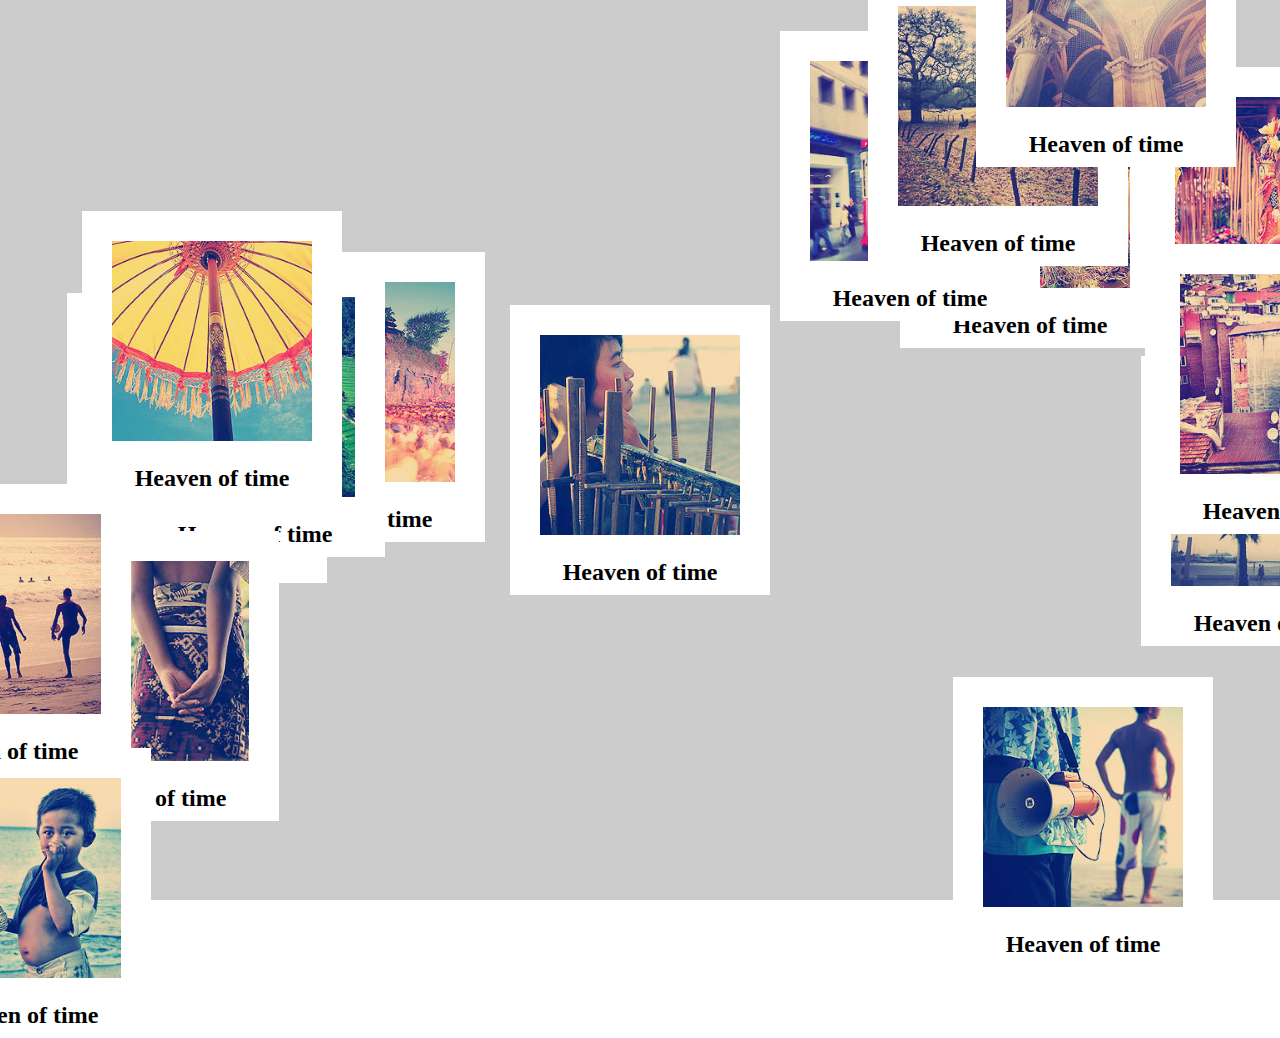
<file: photoWall/index.html>
<!DOCTYPE html>
<html lang="en">
<head>
	<meta charset="UTF-8">
	<title>PhotoWall</title>
	<link rel="stylesheet" href="css/Photowall.css">
</head>
<body>
	<div id="photo-wall"></div>
	<script src="../react-0.14.7/build/react.js"></script>
	<script src="../react-0.14.7/build/react-dom.js"></script>
	<script src="../react-0.14.7/browser.js"></script>
	<script src="data/imageDatas.js"></script>
	<script src="component/Photowall.js" type="text/babel"></script>
</body>
</html>
</file>
<file: photoWall/css/Photowall.css>
*{
	margin: 0;
	padding: 0;
}
img{
	border: 0;
}
html, body{
	width: 100%;
	height: 100%;
}
#photo-wall{
	width: 100%;
	height: 100%;
	background-color: #ccc;
}
.stage{
	height: 100%;
}
.img-fg{
	width: 260px;
	height: 260px;
	background-color: #fff;
	padding-top: 30px;
	text-align: center;
	position: absolute;
	cursor: pointer;
}
.img-fg img{
	width: 200px;
	height: 200px;
}
.img-fg h2{
	margin-top: 20px;
}
figure::after{
	content: "fff";
	height: 100%;
	width: 100%;
	top: 0;
	left: 0;
	position: absolute;
	background-color: #f00;
	transform: rotateY(180deg);
	backface-visibility: hidden;
}
</file>
